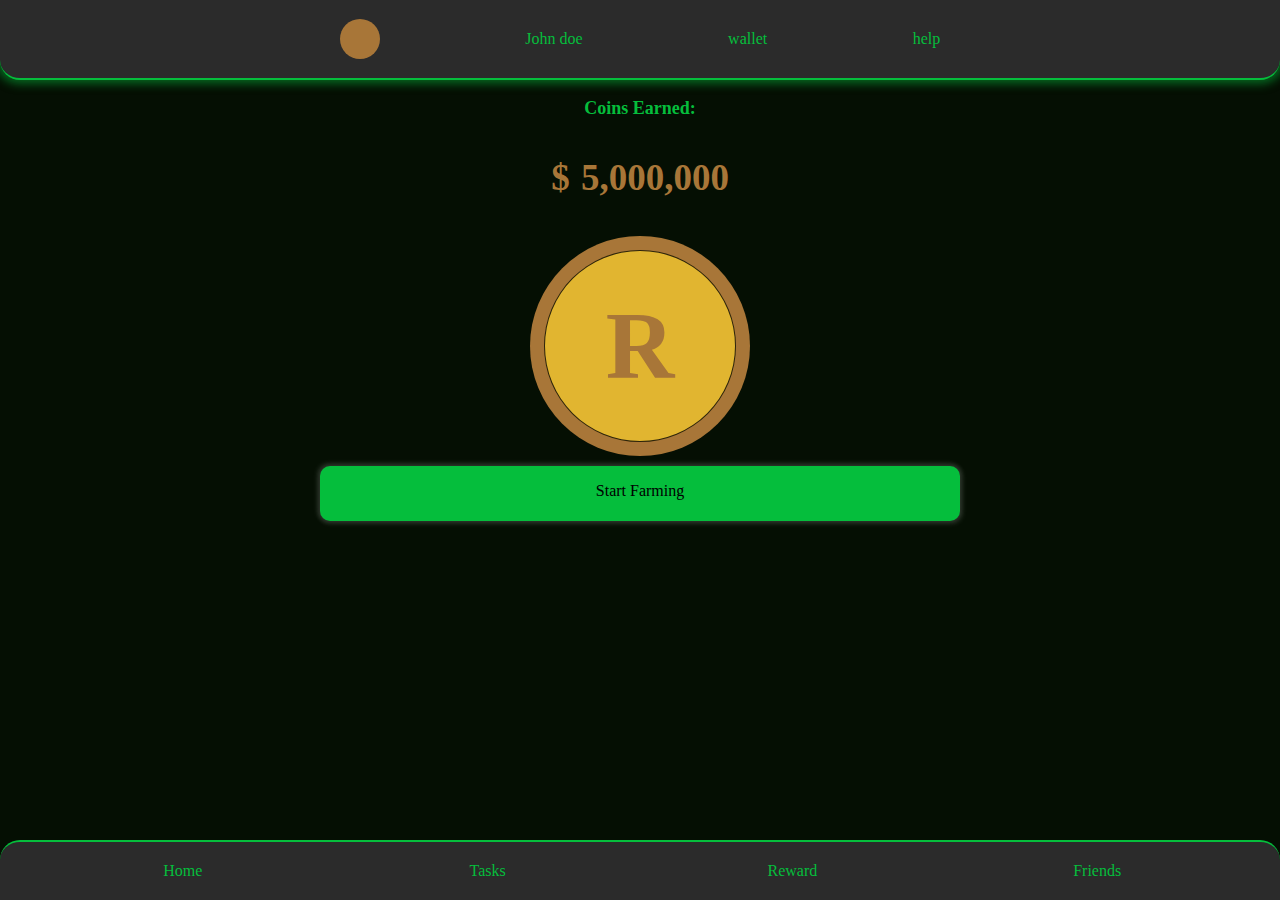
<file: index.html>
<!DOCTYPE html>
<html lang="en">
<head>
    <meta charset="UTF-8">
    <meta name="viewport" content="initial-scale=0, minimum-scale=1, maximum-scale = 1">
    <title>Rica coin</title>
    <link rel="stylesheet" href="app.css">
</head>
<body>
    <header style="width:100%; height: 80px; background-color: #2B2B2B; border-radius: 0px 0px 20px 20px; position: sticky; top: 0; margin-bottom: 0px; border-bottom: solid 2px rgb(5, 190, 60); box-shadow: 0 -1px 10px 5px rgba(5,190, 60, 0.5); display: flex; flex-direction: row; justify-content: center; align-items: center; box-sizing: border-box; padding: 3px;" class="navbar">       
        <div class="profilediv">
        <div class="picdiv"></div>
        <div class="profilename">John doe</div>
        <div>wallet</div>
        <div>help</div>
        </div>
        <!--
       <div class="titlediv">
       <span>R</span>
       <span>I</span>
       <span>C</span>
       <span>A</span><br>
       <span>C</span>
       <span>O</span>
       <span>I</span>
       <span>N</span>
       </div> -->
    </header>
    
    <div class="body">
    <p id="earning">Coins Earned:</p>
    <p id="coinsamount">$ 5,000,000</p>
      <!--  <img id="coin" src="images/coin.png" alt="RicaCoin"> --> 
      <div class="coin">
          <div class="coinlayer">
              <p id="coinsymbol">R</p>
             <!-- <p class="cointitle">RICA COIN</p> -->
          </div>
      </div>
    <div class="farmingbtn"><p>Start Farming</p></div>
    </div>
    
    <footer class="footer">
        <div class="footerlinkdiv"><a href="index.html">Home</a></div>
        <div class="footerlinkdiv"><a href="taskpage.html">Tasks</a></div>
        <div class="footerlinkdiv"><a href="rewardpage.html">Reward</a></div>
        <div class="footerlinkdiv"><a href="walletpage.html">Friends</a></div>
    </footer>    
</body>
</html>
</file>
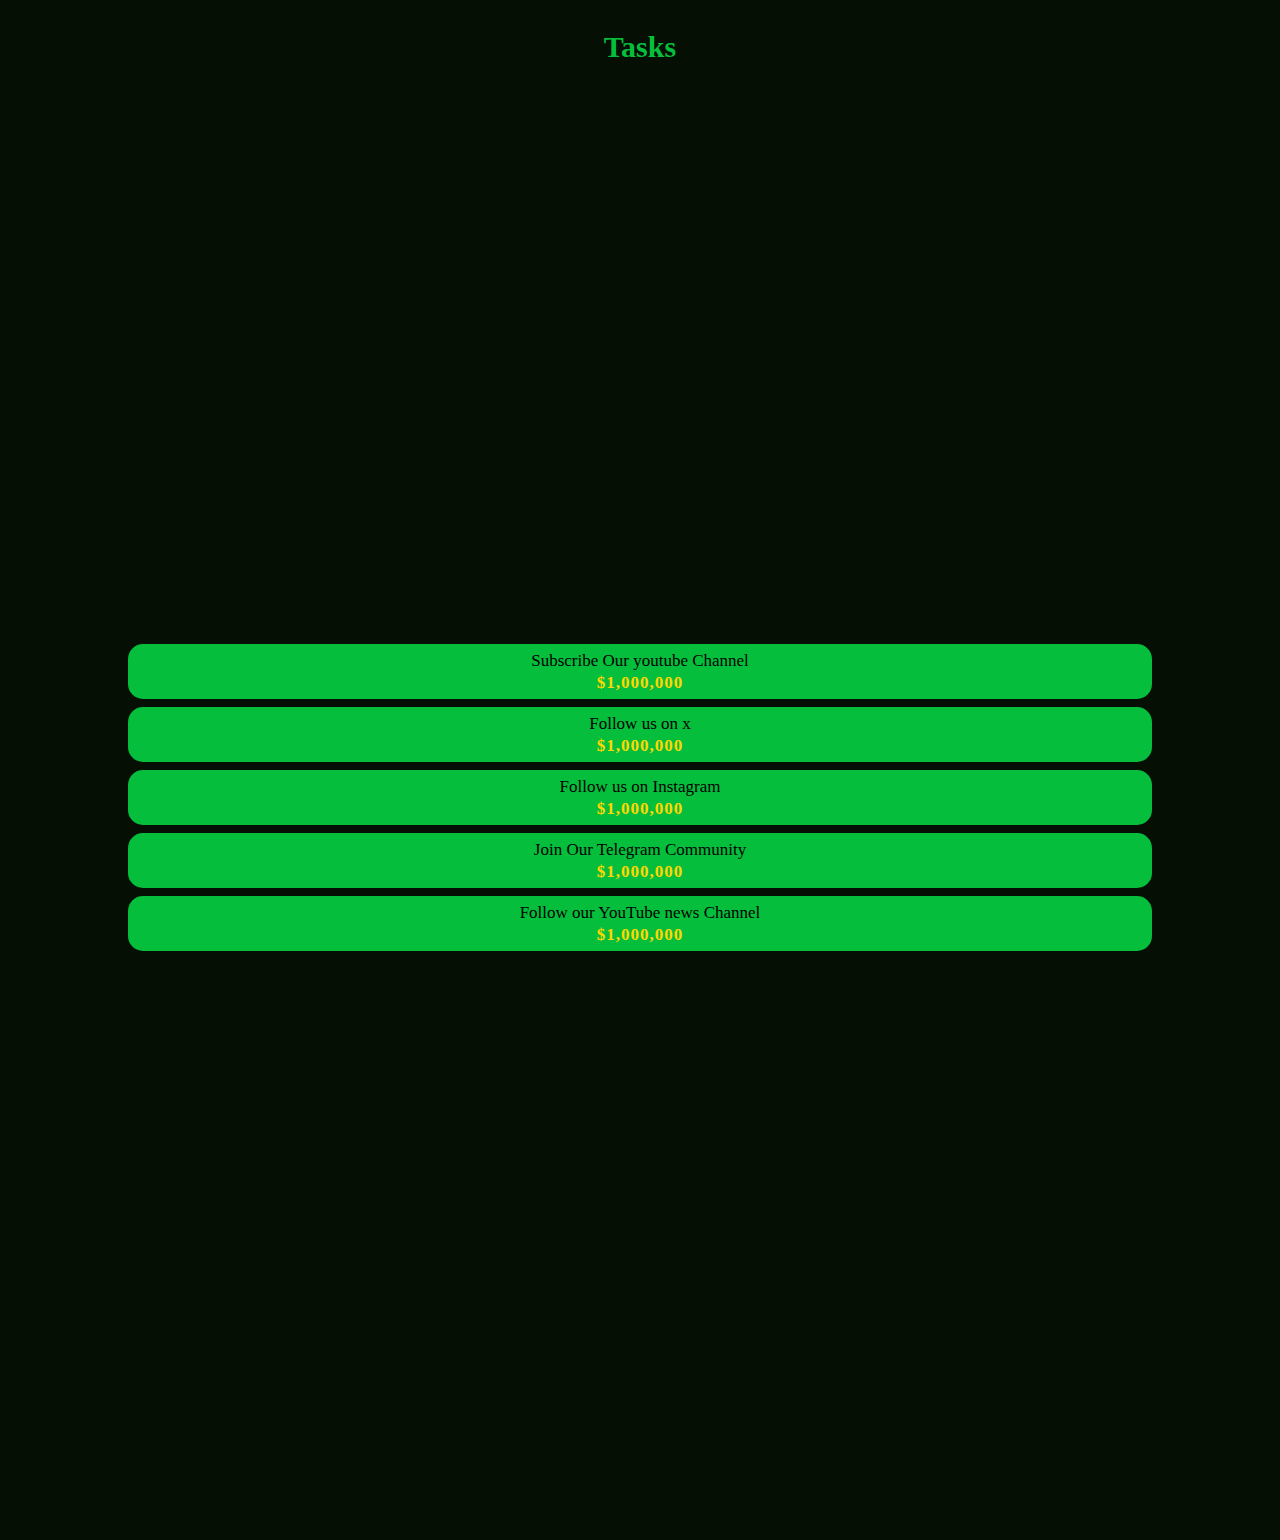
<file: taskpage.html>
<!DOCTYPE html>
<html lang="en">
<head>
    <meta charset="UTF-8">
    <meta name="viewport" content="initial-scale=0, minimum-scale=1, maximum-scale = 1">
    <link rel="stylesheet" href="../app.css">
    <title>Tasks</title>
</head>
<body class="taskpage">
    <nav class="rewardpagenav">
    <p class="title">Tasks</p>
    </nav>
    <div class="taskscont">
        <div>Subscribe Our youtube Channel <br />
       <span class="reward">$1,000,000</span>
       </div>
        <div>Follow us on x <br />
       <span class="reward">$1,000,000</span>
       </div>
        <div>Follow us on Instagram<br />
       <span class="reward">$1,000,000</span>
       </div>
        <div>Join Our Telegram Community<br />
       <span class="reward">$1,000,000</span>
       </div>
        <div>Follow our YouTube news Channel <br />
       <span class="reward">$1,000,000</span>
       </div>       
    </div>
    
</body>
</html>
</file>
<file: app.css>
::root {
    GREEN-COLOR: #F800E216;
    LIGHT-UI: #2B2B2B;
}

body {
    margin: 0;
    padding: 0;
    min-height: 100vh;  
    background-color:  rgb(5, 15, 3);
    
}

.body {
    display: flex;
    align-items: center;
    flex-direction: column;
    flex-grow: 1;
}

.footer {
    width: 100%;
    height: 60px;
    background-color: #2B2B2B;
    position: fixed;
    bottom: 0;
    display: flex;
    flex-direction: row;
    justify-content: space-evenly;
    align-items: center;
    border-top: solid 2px rgb(5, 190, 60);
    border-radius: 20px 20px 0 0;
    box-sizing: border-box;
    padding: 5px;
   
}

.pagetitle {
    text-align: center;
    color: rgb(5, 190, 60);
}

 .titlediv {
    width: 10%;
    height: 80px;
    background-color: rgb(5, 15, 3);
    display: flex;
    flex-direction: column;
    align-items: center;
    flex-wrap: wrap;
    color: rgb(5, 190, 60);
    font-weight: bold;
    font-size: 9px;
    padding: 2px;
    border-radius: 5px 5px 5px 17px;
    border-top: solid 1px rgb(5, 190, 60);    
}



.profilediv {
    width: 70%;
    display: flex;
    flex-direction: row;
    align-items: center;
    justify-content: space-evenly;
    color: rgb(5, 190, 60);
}

.picdiv {
    width: 40px;
    height: 40px;
    border-radius: 50px;
    background-color: #A87638;
}
/*
.profilename {
    color: rgb(5, 190, 60);
}

*/

#coinsamount {
    font-size: 37px;
    font-weight: bold;
    word-spacing: 2px;
    color: #A87638;
}

#earning {
    margin-bottom: 0;
    font-weight: bold;
    color: rgb(5, 190, 60); 
    font-size: 18px;
}

#coin {
    width: 230px;
}

.coin {
    width: 220px;
    height: 220px;
    border-radius: 220px;
    background-color: #a87638;
    margin-bottom: 10px;
    display: flex;
    align-items: center;
    justify-content: center;
    
}

.coinlayer {
    width: 190px;
    height: 190px;
    border-radius: 200px;
    display: inherit;
    align-items: inherit;
    justify-content: center;
    align-content: center;
    flex-direction: column;
    border: solid 0.8px rgba(0, 0, 0, 0.8);
    background-color: rgb(225, 181,48);
}

#coinsymbol {
    font-size: 95px;
    font-weight: bold;
    font-family: Serif;
    color: #A87638;
}

.cointitle {
    color: #a87638;
    font-weight: Bold;
    font-size: 28px;
}

.farmingbtn {
    width: 50%;
    height: 55px;
    background-color: rgb(5, 190, 60);
    border-radius: 10px;
    text-align: center;
    box-shadow: 1px 1px 5px 1.5px rgba(255, 255, 255, 0.1), -1px -1px 5px 1.5px rgba(255, 255, 255, 0.1);
}

.footerlinkdiv {
    width: 20%;
    height: 60px;
    text-align: center;
}

.footerlinkdiv > a {
    color: rgb(5, 190, 60);
    text-decoration: none;
    line-height: 60px;
}

.footerlinkdiv > a:visited, .footerlinkdiv > a:active  {
    color: rgb(5, 190, 60);
}


/* TASK PAGE STYLING */

.title {
    color: rgb(5, 190, 60);
    font-size: 30px;
    font-weight: bold;
    text-align: center;
}

.taskscont {
    display: flex;
    flex-direction: column;
    align-items: center;
    justify-content: center;
    margin: 50% auto 0 auto;
    width: 80%;
    border-radius: 7px 7px 0 0;
}

.taskscont > div {
    background-color: rgb(5, 190, 60);
    width: 100%;
    height: 55px;
    border-radius: 15px;
    box-sizing: border-box;
    margin: 4px;
    text-align: center;
    display: flex;
    flex-direction: column;
    align-items: center;
    justify-content: center;
    color: black;
    font-size: 17px;
}

.reward {
    color: gold;
    margin-top: 2px;
    font-weight: bold;
    letter-spacing: 1px;
}

.rewardpagenav {
    width: 100%;
    position: fixed;
    top: 0;
    background-color: inherit;
    height: 100px;
}
</file>
